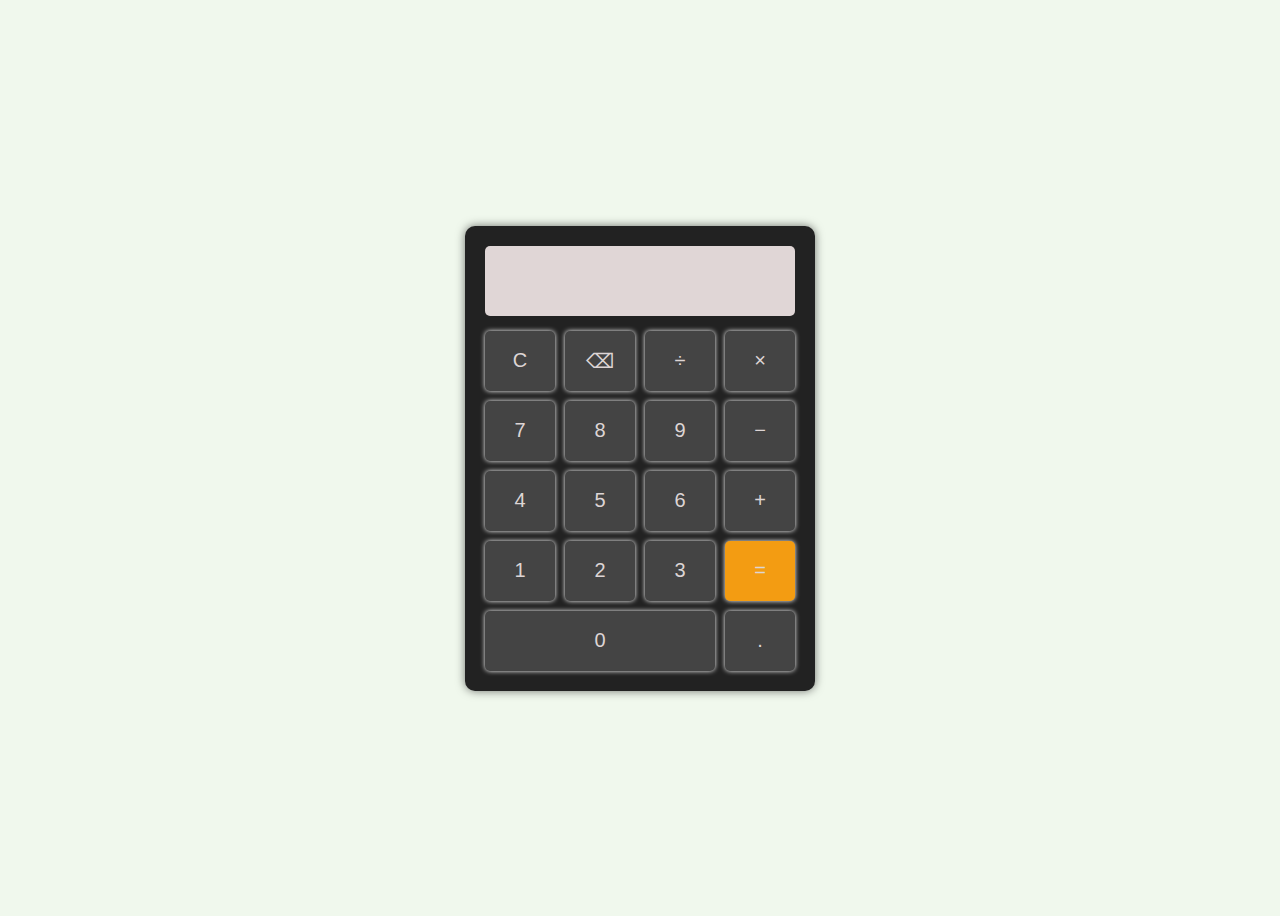
<file: index.html>
<!DOCTYPE html>
<html lang="en">
<head>
  <meta charset="UTF-8" />
  <meta name="viewport" content="width=device-width, initial-scale=1.0"/>
  <title>Calculator</title>
  <link rel="stylesheet" href="style.css" />
</head>
<body>
  <div class="calculator">
    <input type="text" id="display" disabled />
    <div class="buttons">
      <button onclick="clearDisplay()">C</button>
      <button onclick="deleteLast()">⌫</button>
      <button onclick="appendValue('/')">÷</button>
      <button onclick="appendValue('*')">×</button>

      <button onclick="appendValue('7')">7</button>
      <button onclick="appendValue('8')">8</button>
      <button onclick="appendValue('9')">9</button>
      <button onclick="appendValue('-')">−</button>

      <button onclick="appendValue('4')">4</button>
      <button onclick="appendValue('5')">5</button>
      <button onclick="appendValue('6')">6</button>
      <button onclick="appendValue('+')">+</button>

      <button onclick="appendValue('1')">1</button>
      <button onclick="appendValue('2')">2</button>
      <button onclick="appendValue('3')">3</button>
      <button onclick="calculate()" class="equals">=</button>

      <button onclick="appendValue('0')" class="zero">0</button>
      <button onclick="appendValue('.')" class="dot">.</button>
    </div>
  </div>

  <script src="script.js"></script>
</body>
</html>
</file>
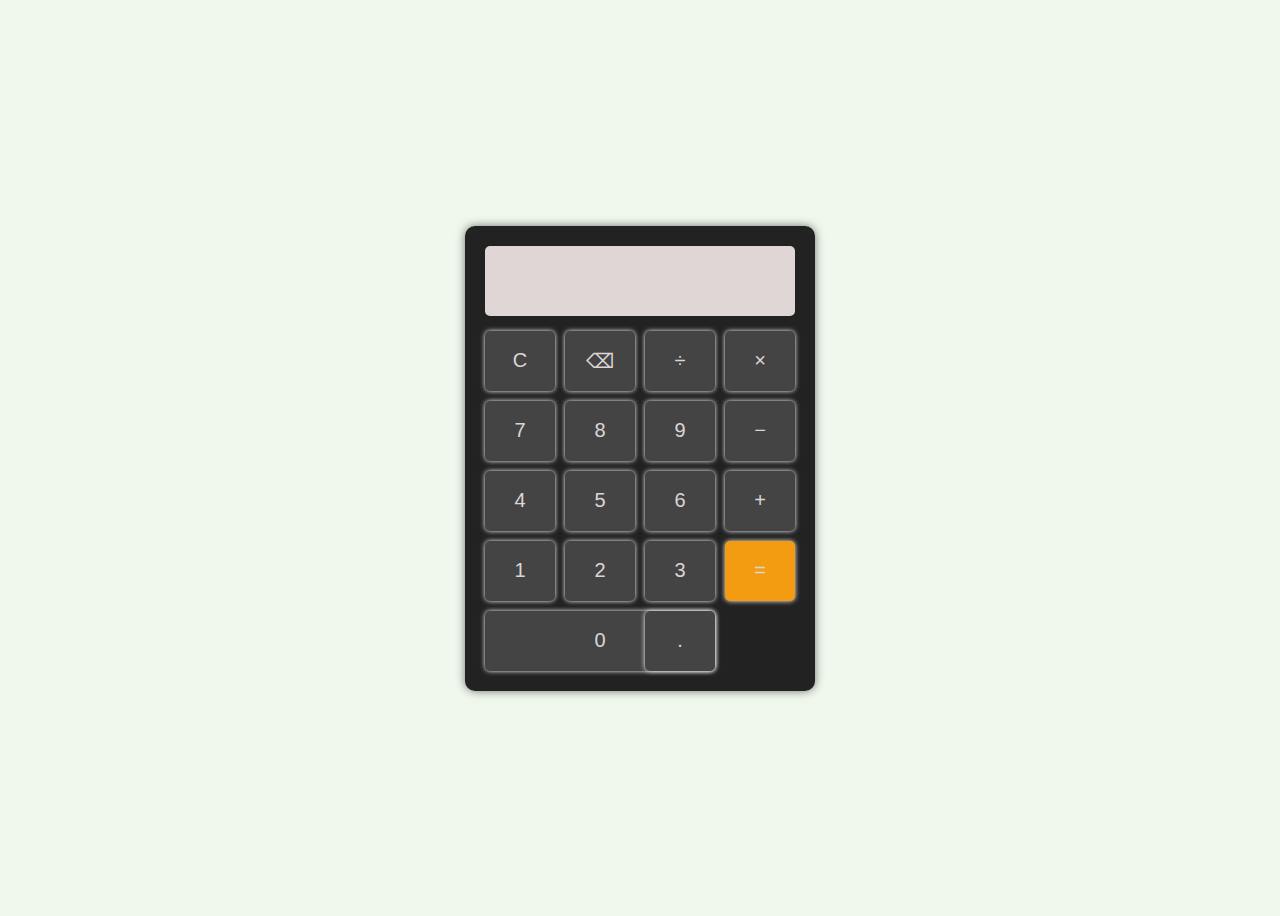
<file: calc.html>
<!DOCTYPE html>
<html lang="en">
<head>
  <meta charset="UTF-8" />
  <meta name="viewport" content="width=device-width, initial-scale=1.0"/>
  <title>Calculator</title>
  <link rel="stylesheet" href="style.css" />
</head>
<body>
  <div class="calculator">
    <input type="text" id="display" disabled />
    <div class="buttons">
      <button onclick="clearDisplay()">C</button>
      <button onclick="deleteLast()">⌫</button>
      <button onclick="appendValue('/')">÷</button>
      <button onclick="appendValue('*')">×</button>

      <button onclick="appendValue('7')">7</button>
      <button onclick="appendValue('8')">8</button>
      <button onclick="appendValue('9')">9</button>
      <button onclick="appendValue('-')">−</button>

      <button onclick="appendValue('4')">4</button>
      <button onclick="appendValue('5')">5</button>
      <button onclick="appendValue('6')">6</button>
      <button onclick="appendValue('+')">+</button>

      <button onclick="appendValue('1')">1</button>
      <button onclick="appendValue('2')">2</button>
      <button onclick="appendValue('3')">3</button>
      <button onclick="calculate()" class="equals">=</button>

      <button onclick="appendValue('0')" class="zero">0</button>
      <button onclick="appendValue('.')">.</button>
    </div>
  </div>

  <script src="script.js"></script>
</body>
</html>
</file>
<file: style.css>
body {
    display: flex;
    justify-content: center;
    align-items: center;
    height: 100vh;
    background: #f0f8ed;
    font-family: Arial, sans-serif;
  }
  
  .calculator {
    background: #222;
    padding: 20px;
    border-radius: 10px;
    box-shadow: 0px 0px 10px #00000088;
  }
  
  #display {
    width: 290px;
    height: 50px;
    font-size: 24px;
    text-align: right;
    padding: 10px;
    border: none;
    border-radius: 5px;
    margin-bottom: 15px;
    background-color: #e0d6d6;
  }
  
  .buttons {
    display: grid;
    grid-template-columns: repeat(4, 70px);
    gap: 10px;
  }
  
  button {
    height: 60px;
    font-size: 20px;
    border: none;
    border-radius: 5px;
    background: #444;
    color: rgb(221, 213, 213);
    cursor: pointer;
    box-shadow: 0px 0px 5px rgb(255, 255, 255);
    transition: background 0.2s;

  }
  
  button:hover {
    background: #666;
  }
  button:active {
    background-color: #444;
    opacity: 0s;
  }
  
  button.equals {
    grid-row: span 2;
    background: #f39c12;
  }
  button.dot {
    grid-row: span;
    margin-left: 80px;
    margin-right: -80px;

  }
  
  button.equals:hover {
    background: #e67e22;
  }
  
  button.zero {
    grid-column: span 2;
    width: 230px;
    
  }
.class{
  height: 60px;
  font-size: 20px;
  border: none;
  border-radius: 5px;
  background: #444;
  color: rgb(221, 213, 213);
  cursor: pointer;
  transition: background 0.2s;
}
.class:hover {
  background: #666;
}
.class:active {
  background-color: #444;
  opacity: 0s;
}
</file>
